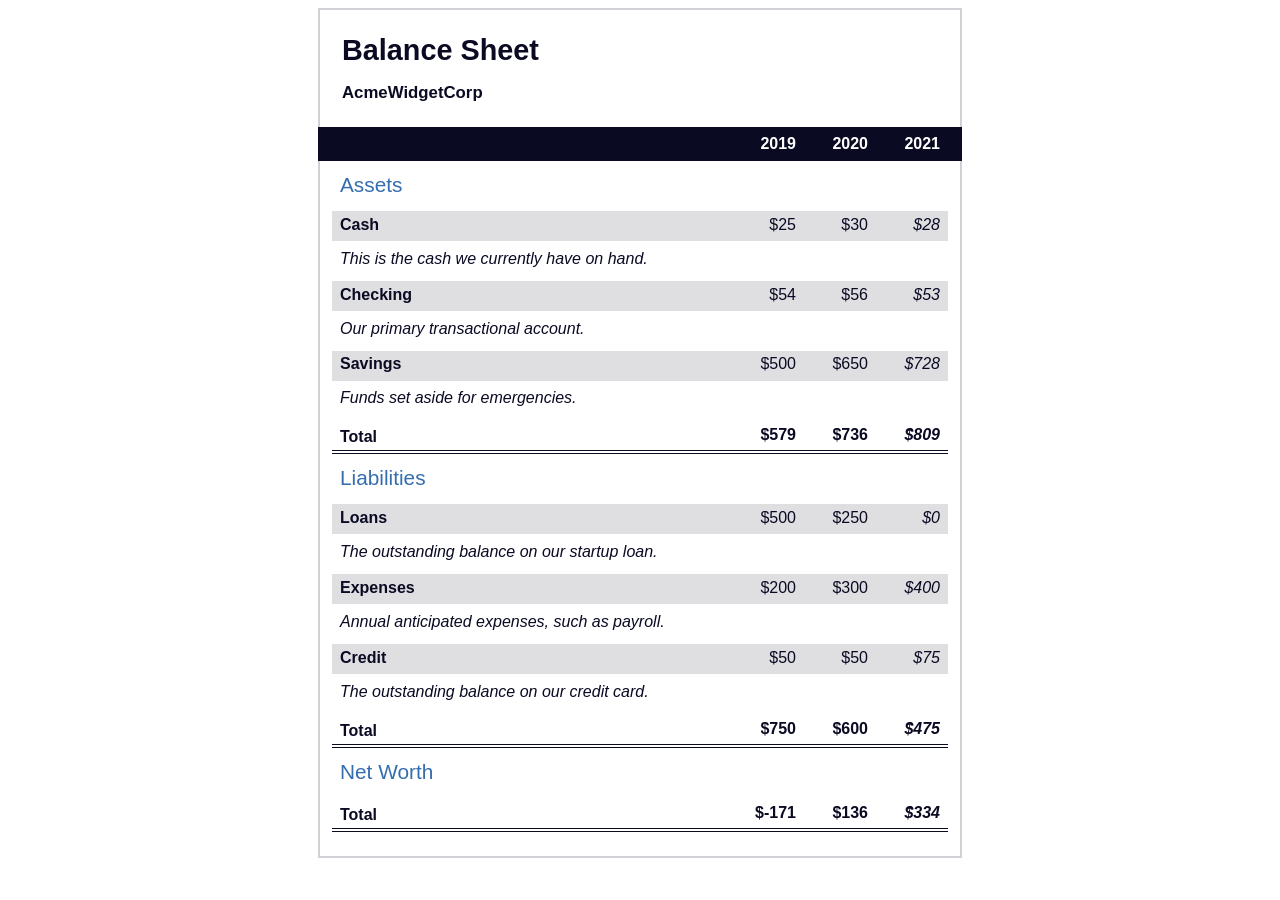
<file: 11.balance-sheet/index.html>
<!DOCTYPE html>
<html lang="en">
  <head>
    <meta charset="UTF-8">
    <meta name="viewport" content="width=device-width, initial-scale=1.0">
    <title>Balance Sheet</title>
    <link rel="stylesheet" href="./styles.css">
  </head>
  <body>
    <main>
      <section>
        <h1>
          <span class="flex">
            <span>AcmeWidgetCorp</span>
            <span>Balance Sheet</span>
          </span>
        </h1>
        <div id="years" aria-hidden="true">
          <span class="year">2019</span>
          <span class="year">2020</span>
          <span class="year">2021</span>
        </div>
        <div class="table-wrap">
          <table>
            <caption>Assets</caption>
            <thead>
              <tr>
                <td></td>
                <th><span class="sr-only year">2019</span></th>
                <th><span class="sr-only year">2020</span></th>
                <th class="current"><span class="sr-only year">2021</span></th>
              </tr>
            </thead>
            <tbody>
              <tr class="data">
                <th>Cash <span class="description">This is the cash we currently have on hand.</span></th>
                <td>$25</td>
                <td>$30</td>
                <td class="current">$28</td>
              </tr>
              <tr class="data">
                <th>Checking <span class="description">Our primary transactional account.</span></th>
                <td>$54</td>
                <td>$56</td>
                <td class="current">$53</td>
              </tr>
              <tr class="data">
                <th>Savings <span class="description">Funds set aside for emergencies.</span></th>
                <td>$500</td>
                <td>$650</td>
                <td class="current">$728</td>
              </tr>
              <tr class="total">
                <th>Total <span class="sr-only">Assets</span></th>
                <td>$579</td>
                <td>$736</td>
                <td class="current">$809</td>
              </tr>
            </tbody>
          </table>
          <table>
            <caption>Liabilities</caption>
            <thead>
              <tr>
              <td></td>
              <th><span class="sr-only">2019</span></th>
              <th><span class="sr-only">2020</span></th>
              <th><span class="sr-only">2021</span></th>
              </tr>
            </thead>
            <tbody>
              <tr class="data">
                <th>Loans <span class="description">The outstanding balance on our startup loan.</span></th>
                <td>$500</td>
                <td>$250</td>
                <td class="current">$0</td>
              </tr>
              <tr class="data">
                <th>Expenses <span class="description">Annual anticipated expenses, such as payroll.</span></th>
                <td>$200</td>
                <td>$300</td>
                <td class="current">$400</td>
              </tr>
              <tr class="data">
                <th>Credit <span class="description">The outstanding balance on our credit card.</span></th>
                <td>$50</td>
                <td>$50</td>
                <td class="current">$75</td>
              </tr>
              <tr class="total">
                <th>Total <span class="sr-only">Liabilities</span></th>
                <td>$750</td>
                <td>$600</td>
                <td class="current">$475</td>
              </tr>
            </tbody>
          </table>
          <table>
            <caption>Net Worth</caption>
            <thead>
              <tr>
              <td></td>
              <th><span class="sr-only">2019</span></th>
              <th><span class="sr-only">2020</span></th>
              <th><span class="sr-only">2021</span></th>
              </tr>
            </thead>
            <tbody>
              <tr class="total">
                <th>Total <span class="sr-only">Net Worth</span></th>
                <td>$-171</td>
                <td>$136</td>
                <td class="current">$334</td>
              </tr>
            </tbody>
          </table>
        </div>
      </section>
    </main>
  </body>
</html>
</file>
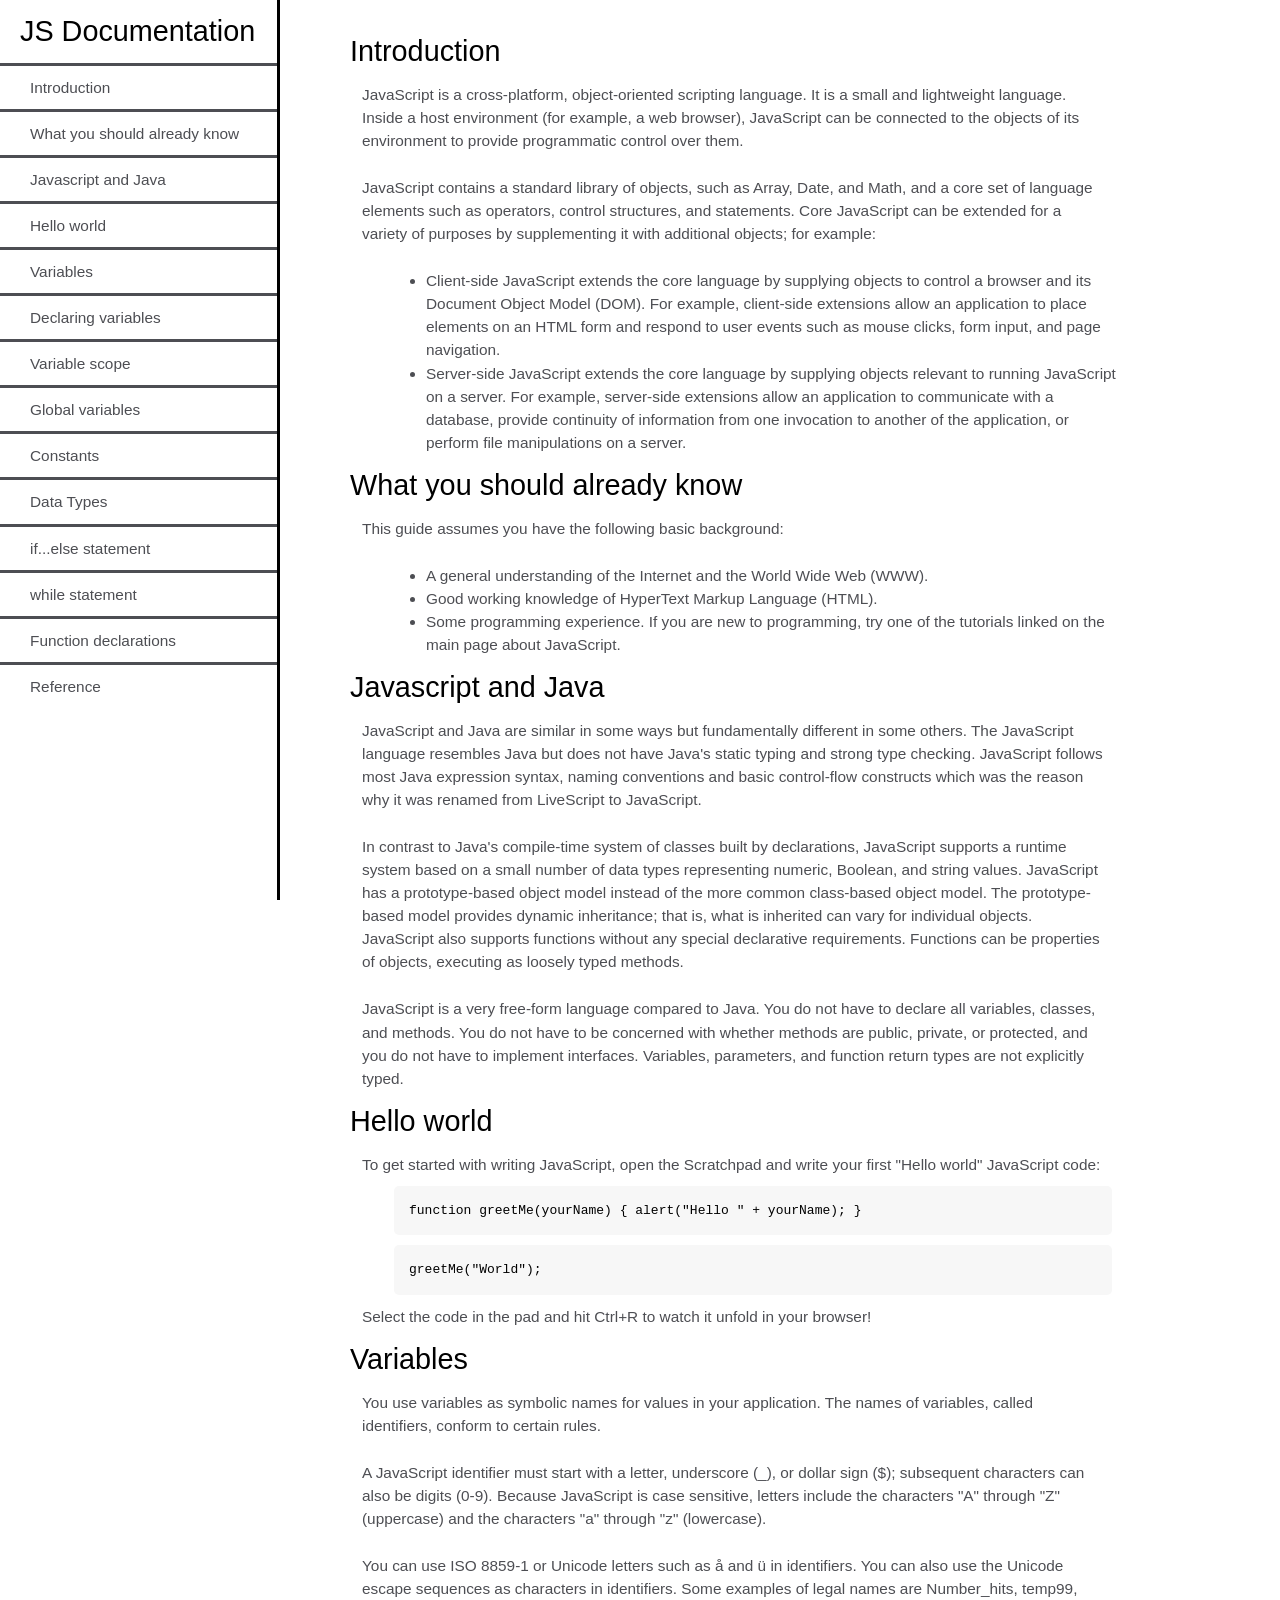
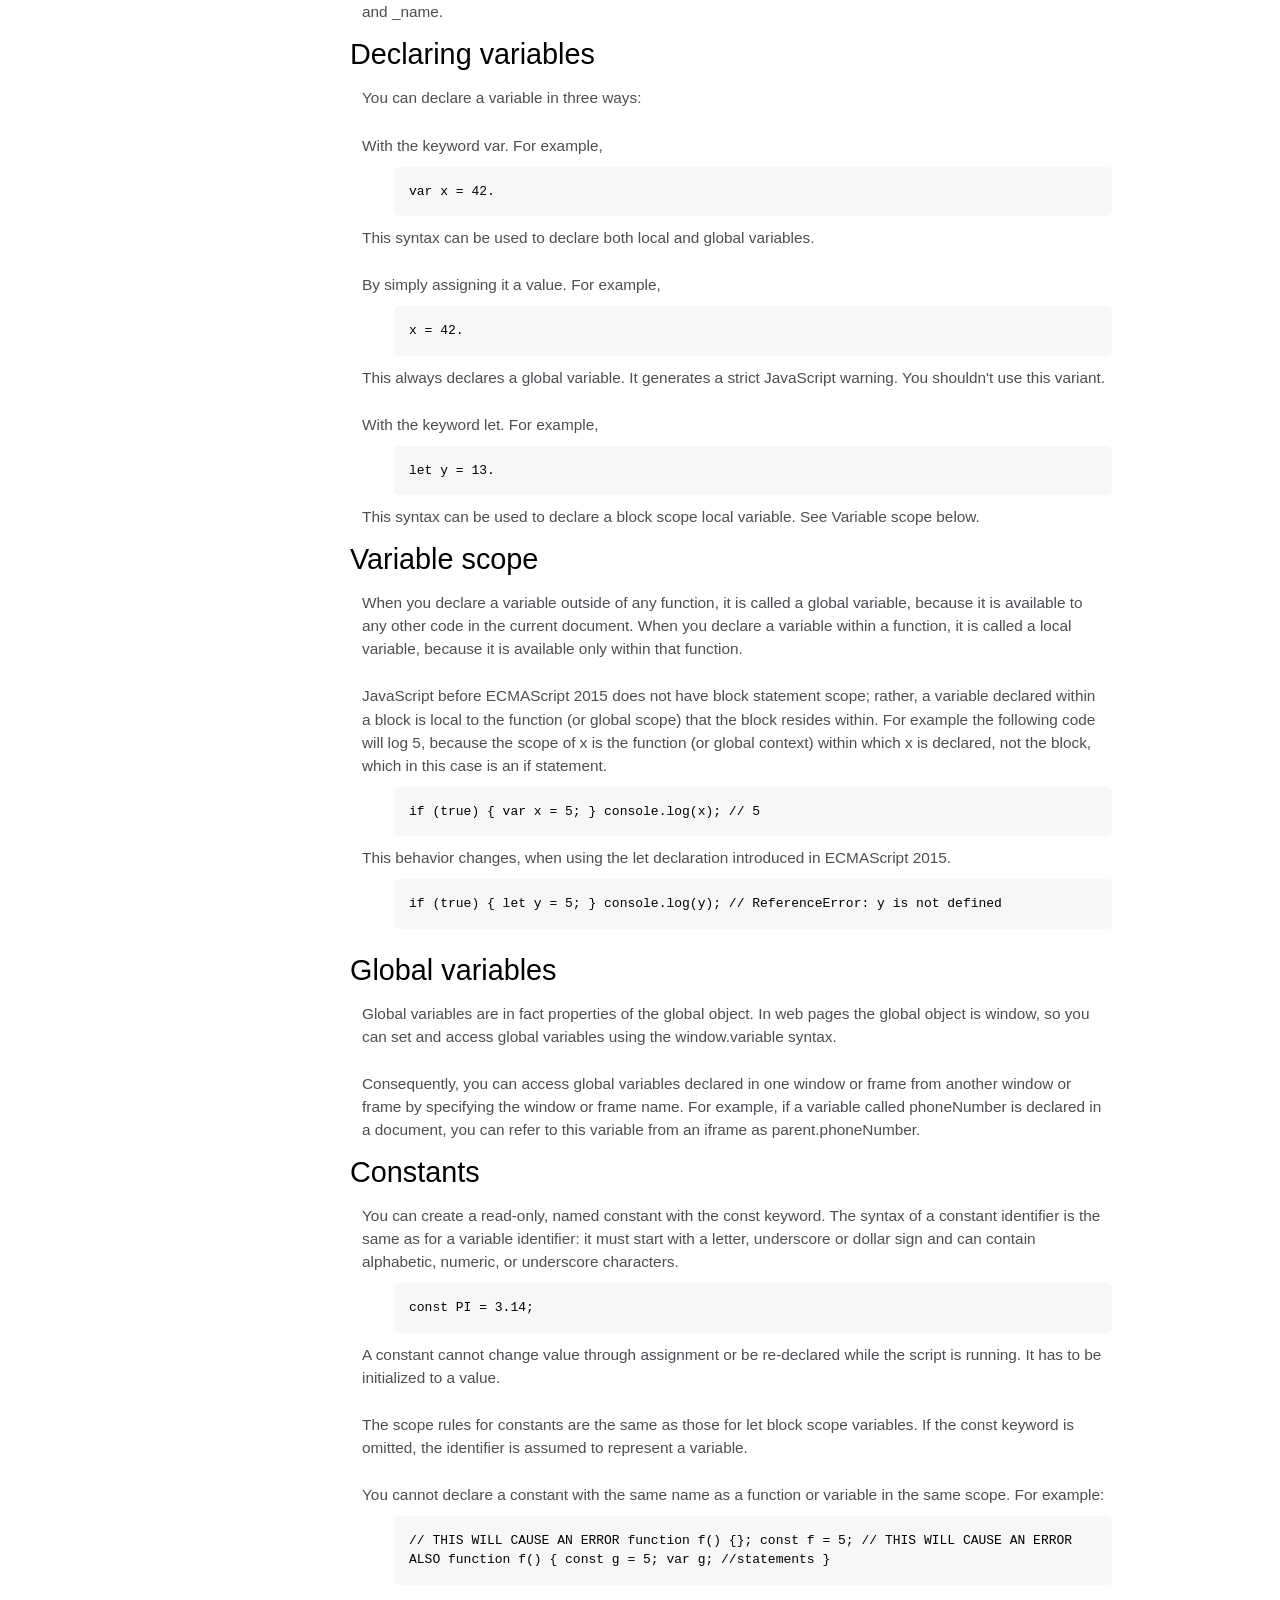
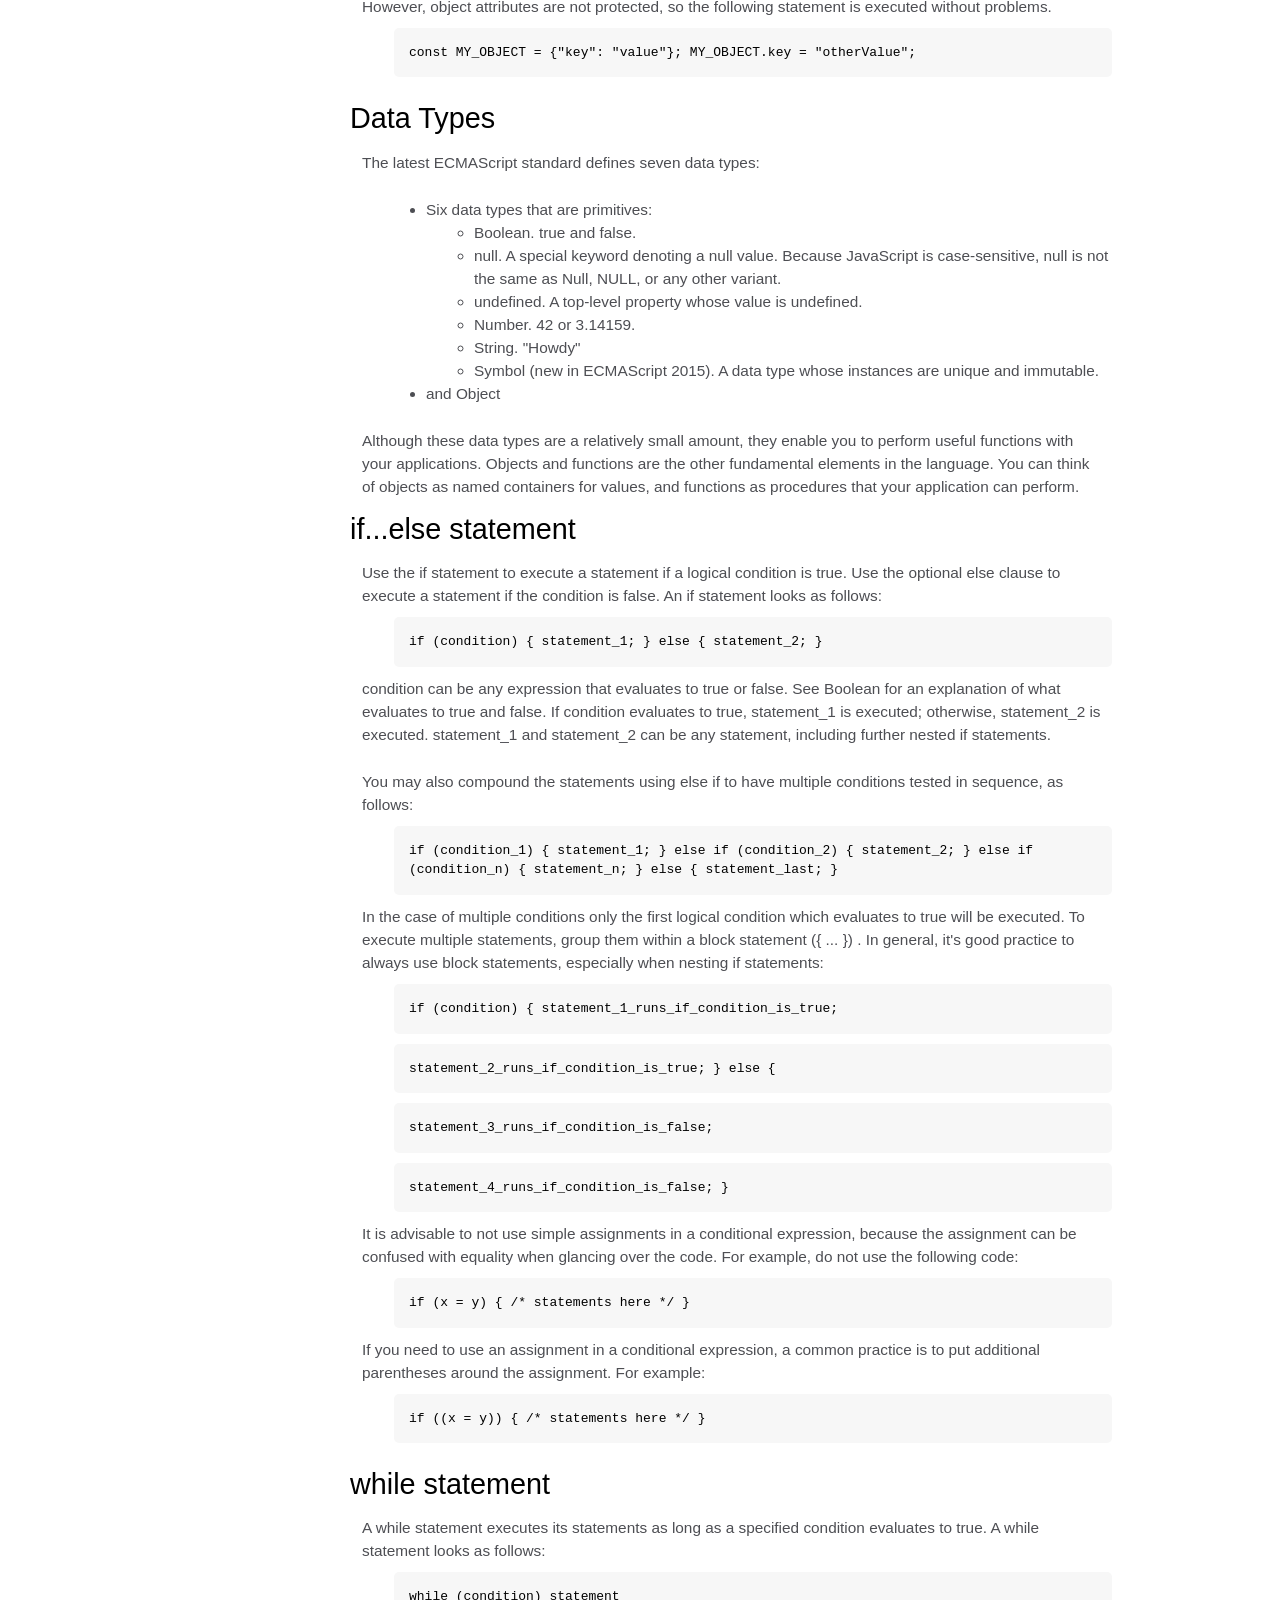
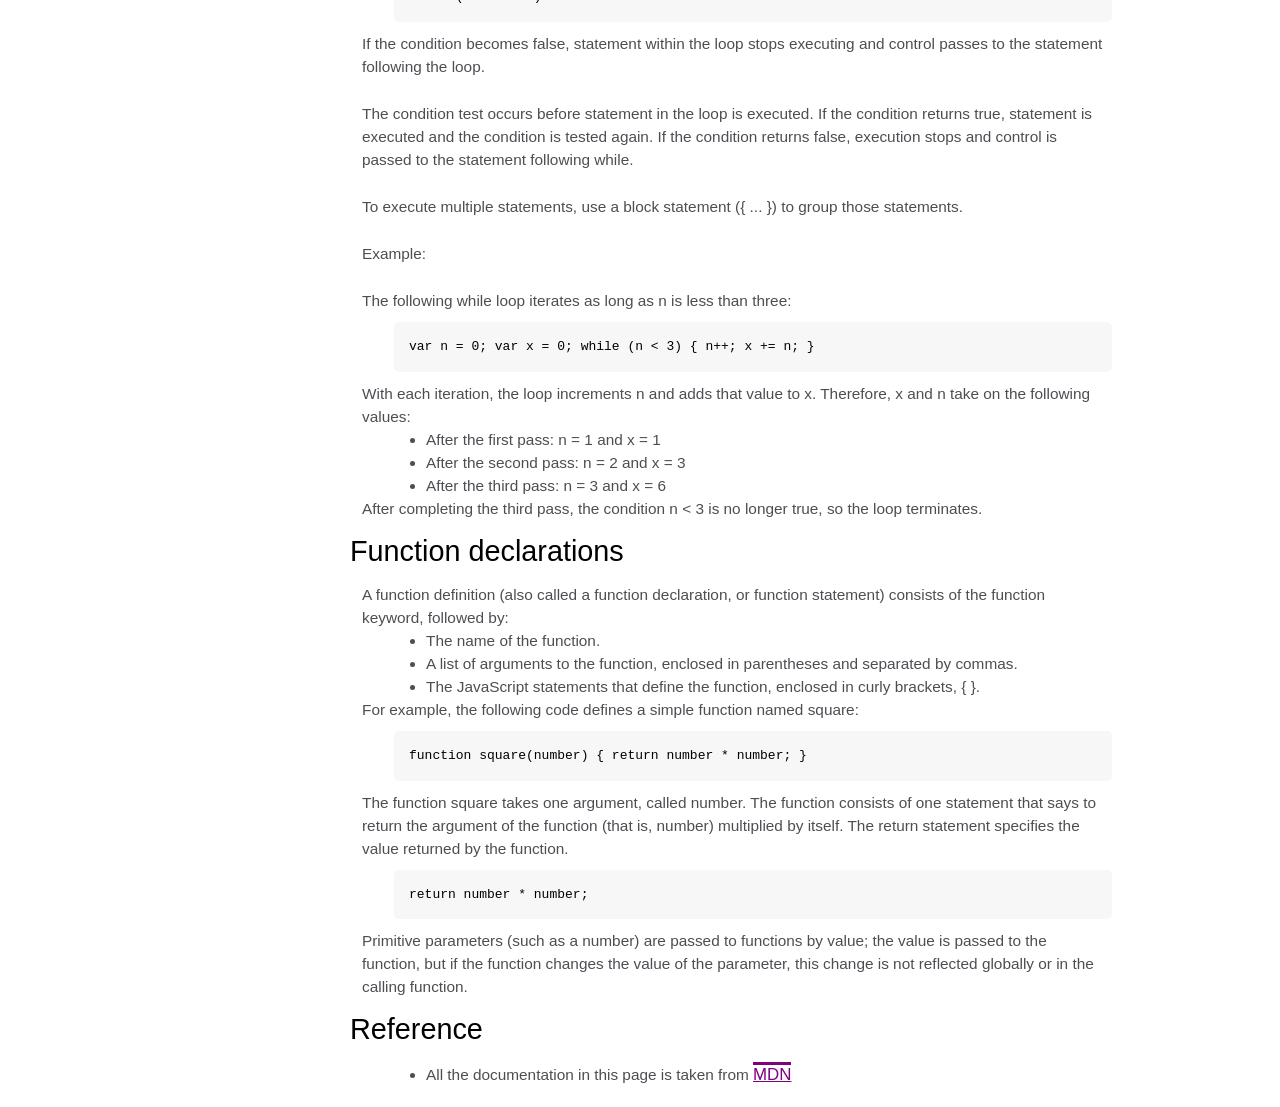
<file: 13.technical-documentation-page/index.html>
<!DOCTYPE html>
<html lang="en">
<head>
    <meta charset="UTF-8">
    <meta http-equiv="X-UA-Compatible" content="IE=edge">
    <meta name="viewport" content="width=device-width, initial-scale=1.0">
    <title>Technical Documentation page</title>
    <link rel="stylesheet" href="styles.css">
</head>
<body>
    <nav id="navbar">
        <header> JS Documentation </header>
            <a href="#Introduction" class="nav-link">Introduction</a>
            <a href="#What_you_should_already_know" class="nav-link">What you should already know</a>
            <a href="#Javascript_and_Java" class="nav-link">Javascript and Java</a>
            <a href="#Hello_world" class="nav-link">Hello world</a>
            <a href="#Variables" class="nav-link">Variables</a>
            <a href="#Declaring_variables" class="nav-link">Declaring variables</a>
            <a href="#Variable_scope" class="nav-link">Variable scope</a>
            <a href="#Global_variables" class="nav-link">Global variables</a>
            <a href="#Constants" class="nav-link">Constants</a>
            <a href="#Data_Types" class="nav-link">Data Types</a>
            <a href="#if...else_statement" class="nav-link">if...else statement</a>
            <a href="#while_statement" class="nav-link">while statement</a>
            <a href="#Function_declarations" class="nav-link">Function declarations</a>
            <a href="#Reference" class="nav-link">Reference</a>
       
    </nav>
    <main id="main-doc">
        <section class="main-section" id="Introduction">
            <header>Introduction</header>
            <p>JavaScript is a cross-platform, object-oriented scripting language. It is a small and lightweight language. Inside a host environment (for example, a web browser), JavaScript can be connected to the objects of its environment to provide programmatic control over them.</p>
            <br>
            <p>JavaScript contains a standard library of objects, such as Array, Date, and Math, and a core set of language elements such as operators, control structures, and statements. Core JavaScript can be extended for a variety of purposes by supplementing it with additional objects; for example:</p>
            <br>
            <ul>
                <li>Client-side JavaScript extends the core language by supplying objects to control a browser and its Document Object Model (DOM). For example, client-side extensions allow an application to place elements on an HTML form and respond to user events such as mouse clicks, form input, and page navigation.
                </li>
                <li>Server-side JavaScript extends the core language by supplying objects relevant to running JavaScript on a server. For example, server-side extensions allow an application to communicate with a database, provide continuity of information from one invocation to another of the application, or perform file manipulations on a server.</li>
            </ul>
        </section>
        <section class="main-section" id="What_you_should_already_know">
            <header>What you should already know</header>
            <p>This guide assumes you have the following basic background:</p>
            <br>
            <ul>
                <li>A general understanding of the Internet and the World Wide Web (WWW).</li>
                <li>Good working knowledge of HyperText Markup Language (HTML).</li>
                <li>Some programming experience. If you are new to programming, try one of the tutorials linked on the main page about JavaScript.</li>
            </ul>
        </section>
        <section class="main-section" id="Javascript_and_Java">
            <header>Javascript and Java</header>
            <p>JavaScript and Java are similar in some ways but fundamentally different in some others. The JavaScript language resembles Java but does not have Java's static typing and strong type checking. JavaScript follows most Java expression syntax, naming conventions and basic control-flow constructs which was the reason why it was renamed from LiveScript to JavaScript.</p>
            <br>
            <p>In contrast to Java's compile-time system of classes built by declarations, JavaScript supports a runtime system based on a small number of data types representing numeric, Boolean, and string values. JavaScript has a prototype-based object model instead of the more common class-based object model. The prototype-based model provides dynamic inheritance; that is, what is inherited can vary for individual objects. JavaScript also supports functions without any special declarative requirements. Functions can be properties of objects, executing as loosely typed methods.</p>
            <br>
            <p>JavaScript is a very free-form language compared to Java. You do not have to declare all variables, classes, and methods. You do not have to be concerned with whether methods are public, private, or protected, and you do not have to implement interfaces. Variables, parameters, and function return types are not explicitly typed.</p>
        </section>
        <section class="main-section" id="Hello_world">
            <header>Hello world</header>
            <p>To get started with writing JavaScript, open the Scratchpad and write your first "Hello world" JavaScript code:</p>
            <code>function greetMe(yourName) { alert("Hello " + yourName); }</code>
            <code>greetMe("World");</code>
            <p>Select the code in the pad and hit Ctrl+R to watch it unfold in your browser!</p>
        </section>
        <section class="main-section" id="Variables">
            <header>Variables</header>
            <p>You use variables as symbolic names for values in your application. The names of variables, called identifiers, conform to certain rules.</p>
            <br>
            <p>A JavaScript identifier must start with a letter, underscore (_), or dollar sign ($); subsequent characters can also be digits (0-9). Because JavaScript is case sensitive, letters include the characters "A" through "Z" (uppercase) and the characters "a" through "z" (lowercase).</p>
            <br>
            <p>You can use ISO 8859-1 or Unicode letters such as å and ü in identifiers. You can also use the Unicode escape sequences as characters in identifiers. Some examples of legal names are Number_hits, temp99, and _name.</p>
        </section>
        <section class="main-section" id="Declaring_variables">
            <header>Declaring variables</header>
            <p>You can declare a variable in three ways:</p>
            <br>
            <p>With the keyword var. For example,</p>
            <code>var x = 42.</code>
            <p>This syntax can be used to declare both local and global variables.</p>
            <br>
            <p>By simply assigning it a value. For example,</p>
            <code>x = 42.</code>
            <p>This always declares a global variable. It generates a strict JavaScript warning. You shouldn't use this variant.</p>
            <br>
            <p>With the keyword let. For example,</p>
            <code>let y = 13.</code>
            <p>This syntax can be used to declare a block scope local variable. See Variable scope below.</p>
        </section>
        <section class="main-section" id="Variable_scope">
            <header>Variable scope</header>
            <p>When you declare a variable outside of any function, it is called a global variable, because it is available to any other code in the current document. When you declare a variable within a function, it is called a local variable, because it is available only within that function.</p>
            <br>
            <p>JavaScript before ECMAScript 2015 does not have block statement scope; rather, a variable declared within a block is local to the function (or global scope) that the block resides within. For example the following code will log 5, because the scope of x is the function (or global context) within which x is declared, not the block, which in this case is an if statement.</p>
            <code>if (true) { var x = 5; } console.log(x); // 5
            </code>
            <p>This behavior changes, when using the let declaration introduced in ECMAScript 2015.</p>
            <code>if (true) { let y = 5; } console.log(y); // ReferenceError: y is
                not defined
                </code>
        </section>
        <section class="main-section" id="Global_variables">
            <header>Global variables</header>
            <p>Global variables are in fact properties of the global object. In web pages the global object is window, so you can set and access global variables using the window.variable syntax.</p>
            <br>
            <p>Consequently, you can access global variables declared in one window or frame from another window or frame by specifying the window or frame name. For example, if a variable called phoneNumber is declared in a document, you can refer to this variable from an iframe as parent.phoneNumber.</p>
        </section>
        <section class="main-section" id="Constants">
            <header>Constants</header>
            <p>You can create a read-only, named constant with the const keyword. The syntax of a constant identifier is the same as for a variable identifier: it must start with a letter, underscore or dollar sign and can contain alphabetic, numeric, or underscore characters.</p>
            <code>const PI = 3.14;
            </code>
            <p>A constant cannot change value through assignment or be re-declared while the script is running. It has to be initialized to a value.</p>
            <br>
            <p>The scope rules for constants are the same as those for let block scope variables. If the const keyword is omitted, the identifier is assumed to represent a variable.</p>
            <br>
            <p>You cannot declare a constant with the same name as a function or variable in the same scope. For example:</p>
            <code>// THIS WILL CAUSE AN ERROR function f() {}; const f = 5; // THIS
                WILL CAUSE AN ERROR ALSO function f() { const g = 5; var g;
                //statements }
                </code>
            <p>However, object attributes are not protected, so the following statement is executed without problems.</p>
            <code>const MY_OBJECT = {"key": "value"}; MY_OBJECT.key =
                "otherValue";</code>
        </section>
        <section class="main-section" id="Data_Types">
            <header>Data Types</header>
            <p>The latest ECMAScript standard defines seven data types:</p>
            <br>
            <ul>
                <li>Six data types that are primitives:</li>
                    <ul class="inside-list">
                        <li>Boolean. true and false.</li>
                        <li>null. A special keyword denoting a null value. Because JavaScript is case-sensitive, null is not the same as Null, NULL, or any other variant.</li>
                        <li>undefined. A top-level property whose value is undefined.</li>
                        <li>Number. 42 or 3.14159.
                        </li>
                        <li>String. "Howdy"
                        </li>
                        <li>Symbol (new in ECMAScript 2015). A data type whose instances are unique and immutable.
                        </li>
                    </ul>
                    <li>and Object</li>
                    <br>
            <p>Although these data types are a relatively small amount, they enable you to perform useful functions with your applications. Objects and functions are the other fundamental elements in the language. You can think of objects as named containers for values, and functions as procedures that your application can perform.</p>
                
            </ul>

        </section>
        <section class="main-section" id="if...else_statement">
            <header>if...else statement</header>
            <p>Use the if statement to execute a statement if a logical condition is true. Use the optional else clause to execute a statement if the condition is false. An if statement looks as follows:</p>
            <code>if (condition) { statement_1; } else { statement_2; }</code>
            <p>condition can be any expression that evaluates to true or false. See Boolean for an explanation of what evaluates to true and false. If condition evaluates to true, statement_1 is executed; otherwise, statement_2 is executed. statement_1 and statement_2 can be any statement, including further nested if statements.
            </p>
            <br>
            <p>You may also compound the statements using else if to have multiple conditions tested in sequence, as follows:</p>
            <code>if (condition_1) { statement_1; } else if (condition_2) {
                statement_2; } else if (condition_n) { statement_n; } else {
                statement_last; }</code>
            <p>In the case of multiple conditions only the first logical condition which evaluates to true will be executed. To execute multiple statements, group them within a block statement ({ ... }) . In general, it's good practice to always use block statements, especially when nesting if statements:</p>
            <code>if (condition) { statement_1_runs_if_condition_is_true;</code>
            <code>statement_2_runs_if_condition_is_true; } else {</code>
            <code>statement_3_runs_if_condition_is_false;</code>
            <code> statement_4_runs_if_condition_is_false; }</code>
            <p>It is advisable to not use simple assignments in a conditional expression, because the assignment can be confused with equality when glancing over the code. For example, do not use the following code:</p>
            <code>if (x = y) { /* statements here */ }
            </code>
            <p>If you need to use an assignment in a conditional expression, a common practice is to put additional parentheses around the assignment. For example:</p>
            <code>if ((x = y)) { /* statements here */ }</code>
        </section>
        <section class="main-section" id="while_statement">
            <header>while statement</header>
            <p>A while statement executes its statements as long as a specified condition evaluates to true. A while statement looks as follows:</p>
            <code>while (condition) statement
            </code>
            <p>If the condition becomes false, statement within the loop stops executing and control passes to the statement following the loop.</p>
            <br>
            <p>The condition test occurs before statement in the loop is executed. If the condition returns true, statement is executed and the condition is tested again. If the condition returns false, execution stops and control is passed to the statement following while.</p>
            <br>
            <p>To execute multiple statements, use a block statement ({ ... }) to group those statements.</p>
            <br>
            <p>Example:</p>
            <br>
            <p>The following while loop iterates as long as n is less than three:</p>
            <code>var n = 0; var x = 0; while (n < 3) { n++; x += n; }
            </code>
            <p>With each iteration, the loop increments n and adds that value to x. Therefore, x and n take on the following values:</p>
            <ul>
                <li>After the first pass: n = 1 and x = 1
                </li>
                <li>After the second pass: n = 2 and x = 3</li>
                <li>After the third pass: n = 3 and x = 6</li>
            </ul>
            <p>After completing the third pass, the condition n < 3 is no longer true, so the loop terminates.</p>
        </section>
        <section class="main-section" id="Function_declarations">
            <header>Function declarations</header>
            <p>A function definition (also called a function declaration, or function statement) consists of the function keyword, followed by:</p>
            <ul>
                <li>The name of the function.</li>
                <li>A list of arguments to the function, enclosed in parentheses and separated by commas.
                </li>
                <li>The JavaScript statements that define the function, enclosed in curly brackets, { }.</li>
            </ul>
            <p>For example, the following code defines a simple function named square:</p>
            <code>function square(number) { return number * number; }</code>
            <p>The function square takes one argument, called number. The function consists of one statement that says to return the argument of the function (that is, number) multiplied by itself. The return statement specifies the value returned by the function.</p>
            <code>return number * number;</code>
            <p>Primitive parameters (such as a number) are passed to functions by value; the value is passed to the function, but if the function changes the value of the parameter, this change is not reflected globally or in the calling function.</p>
        </section>
        <section class="main-section" id="Reference">
            <header>Reference</header>
            <ul>
                <li>All the documentation in this page is taken from <a href="https://developer.mozilla.org/en-US/docs/Web/JavaScript/Guide" target="_blank" class="documentation-link">MDN</a></li>
            </ul>
        </section>
    </main>
</body>
</html>
</file>
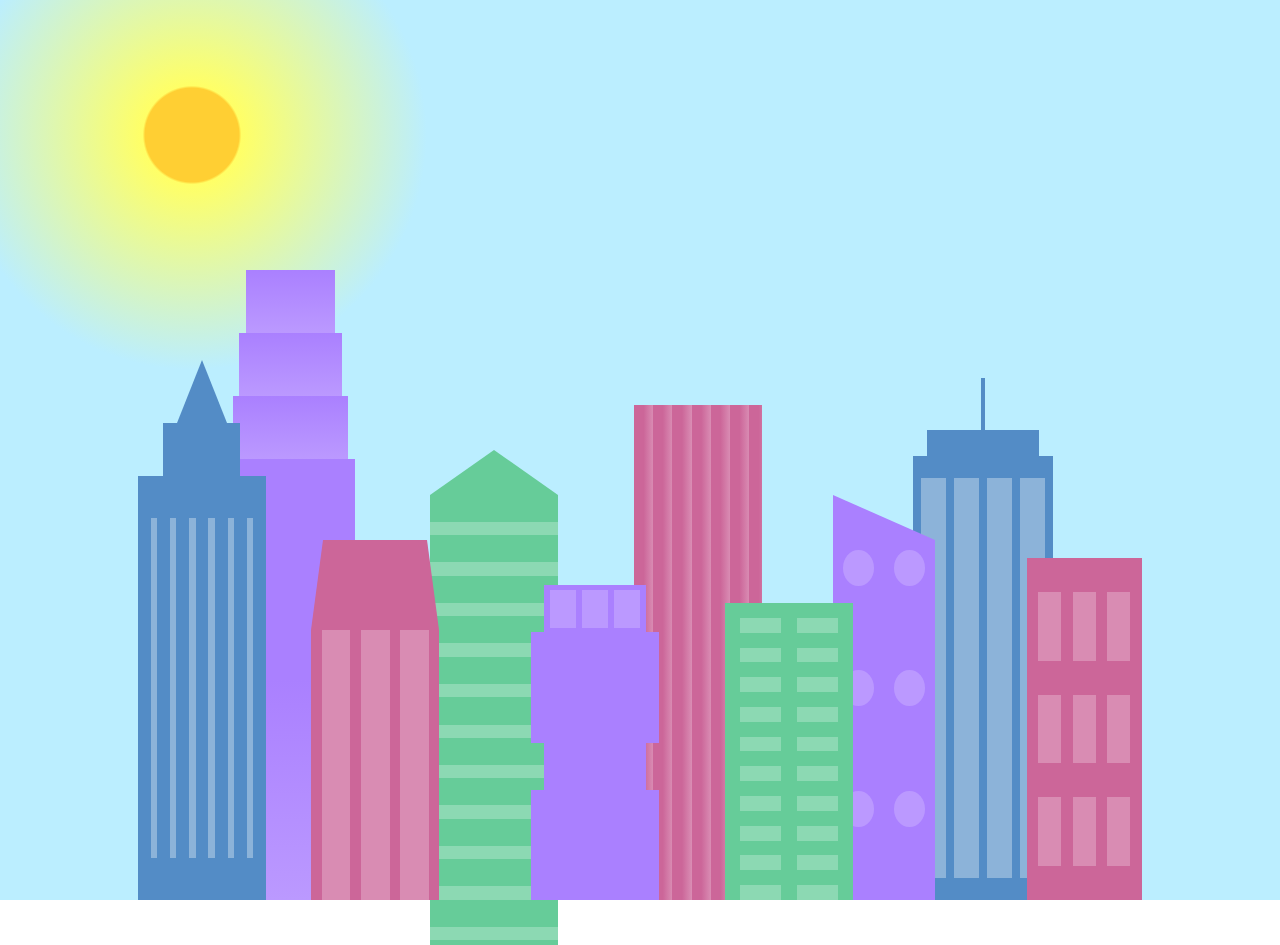
<file: 14.CSS-Variables-by-Building-a-City-Skyline/index.html>
<!DOCTYPE html>
<html lang="en">    
  <head>
    <meta charset="UTF-8">
    <title>City Skyline</title>
    <link href="styles.css" rel="stylesheet" />   
  </head>

  <body>
    <div class="background-buildings sky">
      <div></div>
      <div></div>
      <div class="bb1 building-wrap">
        <div class="bb1a bb1-window"></div>
        <div class="bb1b bb1-window"></div>
        <div class="bb1c bb1-window"></div>
        <div class="bb1d"></div>
      </div>
      <div class="bb2">
        <div class="bb2a"></div>
        <div class="bb2b"></div>
      </div>
      <div class="bb3"></div>
      <div></div>
      <div class="bb4 building-wrap">
        <div class="bb4a"></div>
        <div class="bb4b"></div>
        <div class="bb4c window-wrap">
          <div class="bb4-window"></div>
          <div class="bb4-window"></div>
          <div class="bb4-window"></div>
          <div class="bb4-window"></div>
        </div>
      </div>
      <div></div>
      <div></div>
    </div>

    <div class="foreground-buildings">
      <div></div>
      <div></div>
      <div class="fb1 building-wrap">
        <div class="fb1a"></div>
        <div class="fb1b"></div>
        <div class="fb1c"></div>
      </div>
      <div class="fb2">
        <div class="fb2a"></div>
        <div class="fb2b window-wrap">
          <div class="fb2-window"></div>
          <div class="fb2-window"></div>
          <div class="fb2-window"></div>
        </div>
      </div>
      <div></div>
      <div class="fb3 building-wrap">
        <div class="fb3a window-wrap">
          <div class="fb3-window"></div>
          <div class="fb3-window"></div>
          <div class="fb3-window"></div>
        </div>
        <div class="fb3b"></div>
        <div class="fb3a"></div>
        <div class="fb3b"></div>
      </div>
      <div class="fb4">
        <div class="fb4a"></div>
        <div class="fb4b">
          <div class="fb4-window"></div>
          <div class="fb4-window"></div>
          <div class="fb4-window"></div>
          <div class="fb4-window"></div>
          <div class="fb4-window"></div>
          <div class="fb4-window"></div>
        </div>
      </div>
      <div class="fb5"></div>
      <div class="fb6"></div>
      <div></div>
      <div></div>
    </div>
  </body>
</html>
</file>
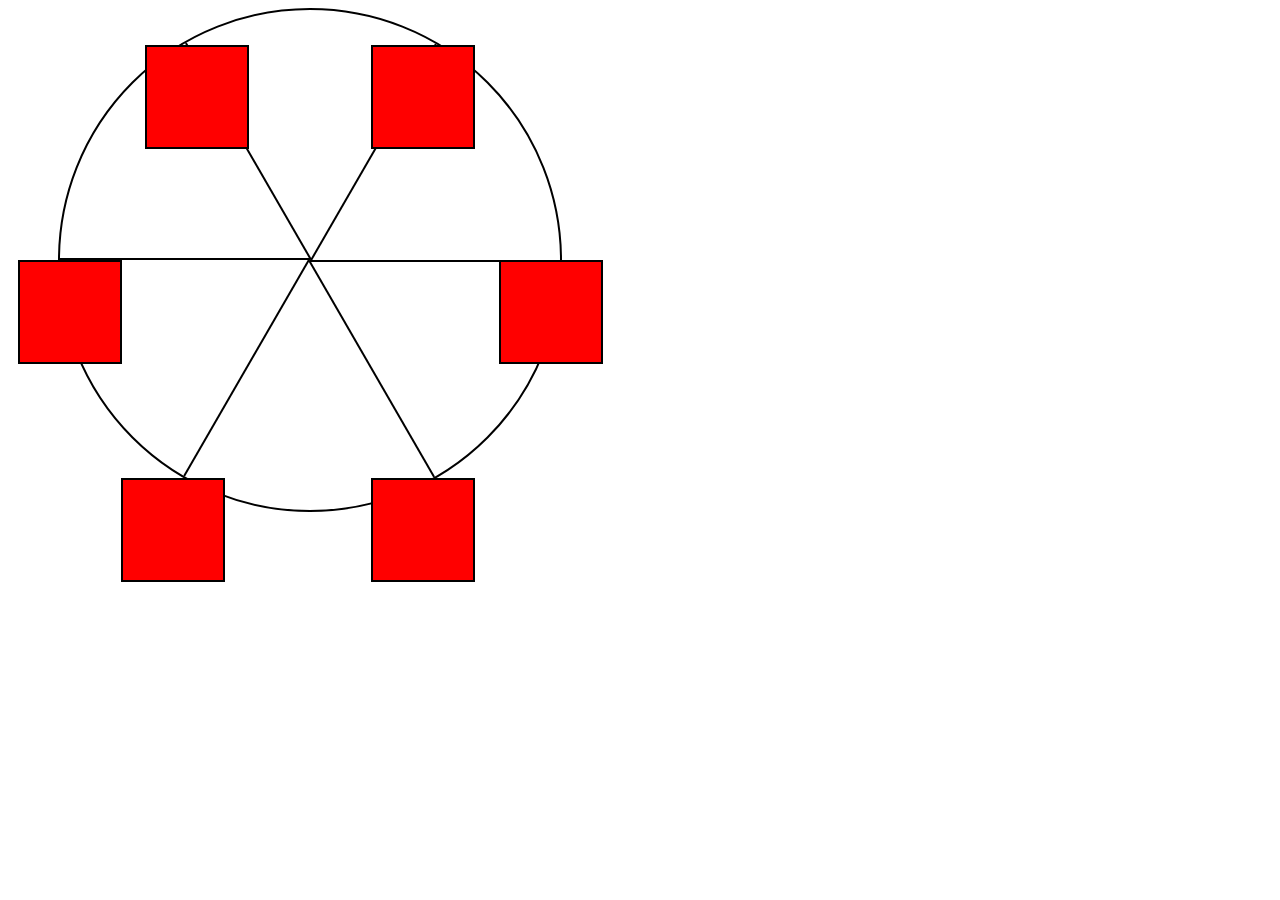
<file: 17.CSS-animation-by-building-a-Ferris-Wheel/index.html>
<!DOCTYPE html>
<html lang="en">
  <head>
    <meta charset="UTF-8">
    <title>Ferris Wheel</title>
    <link rel="stylesheet" href="./styles.css">
  </head>
  <body>
    <div class="wheel">
      <span class="line"></span>
      <span class="line"></span>
      <span class="line"></span>
      <span class="line"></span>
      <span class="line"></span>
      <span class="line"></span>

      <div class="cabin"></div>
      <div class="cabin"></div>
      <div class="cabin"></div>
      <div class="cabin"></div>
      <div class="cabin"></div>
      <div class="cabin"></div>
    </div>
  </body>
</html>
</file>
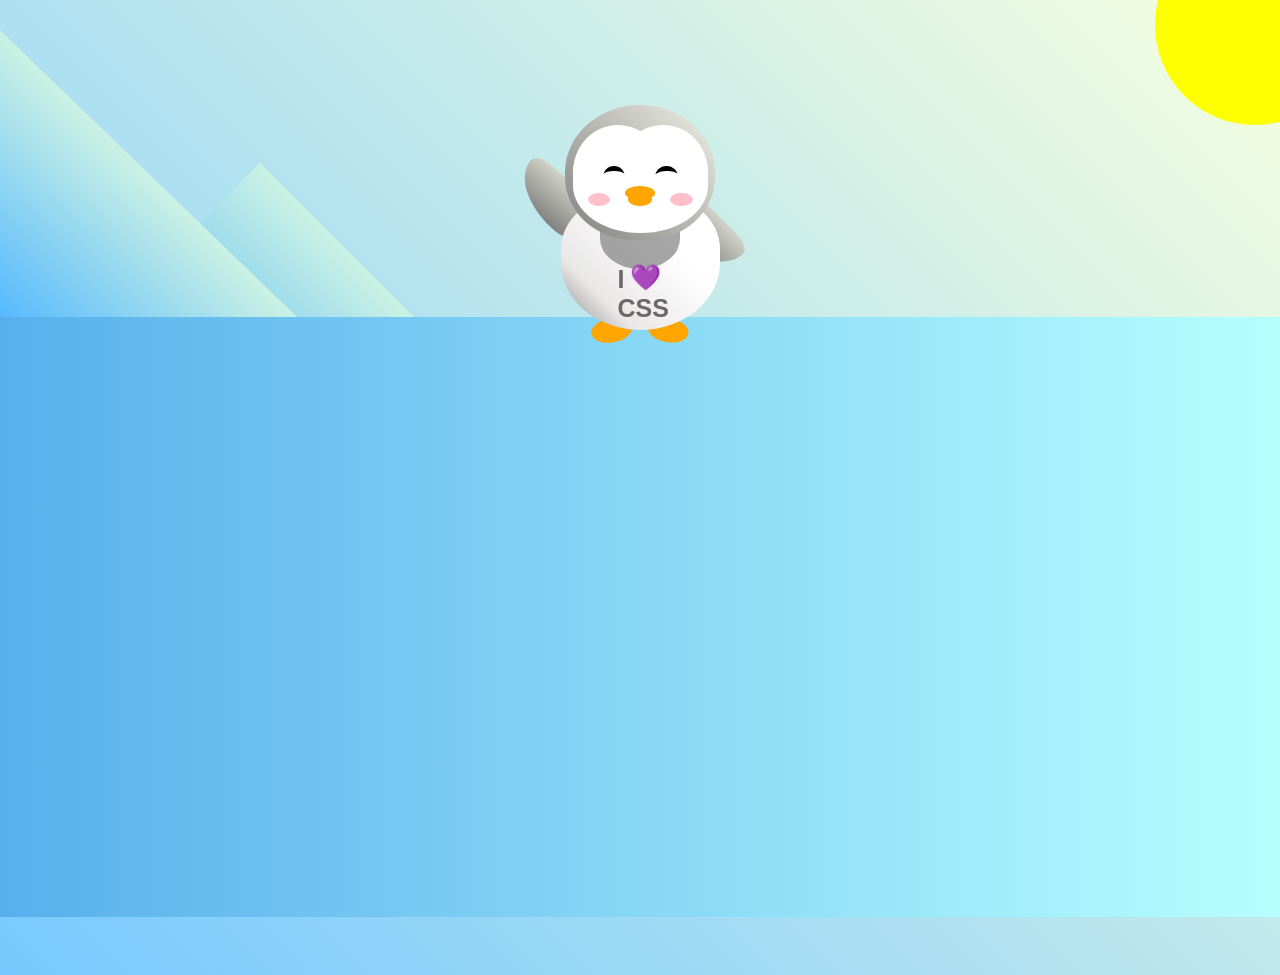
<file: 18.CSS-transforms-by-building-a-penguin/index.html>
<!DOCTYPE html>
<html lang="en">
  <head>
    <meta charset="UTF-8" />
    <link rel="stylesheet" href="./styles.css" />
    <title>Penguin</title>
    <meta name="viewport" content="width=device-width, initial-scale=1.0" />
  </head>

  <body>
    <div class="left-mountain"></div>
    <div class="back-mountain"></div>
    <div class="sun"></div>
    <div class="penguin">
      <div class="penguin-head">
        <div class="face left"></div>
        <div class="face right"></div>
        <div class="chin"></div>
        <div class="eye left">
          <div class="eye-lid"></div>
        </div>
        <div class="eye right">
          <div class="eye-lid"></div>
        </div>
        <div class="blush left"></div>
        <div class="blush right"></div>
        <div class="beak top"></div>
        <div class="beak bottom"></div>
      </div>
      <div class="shirt">
        <div>💜</div>
        <p>I CSS</p>
      </div> 
      <div class="penguin-body">
        <div class="arm left"></div>
        <div class="arm right"></div>
        <div class="foot left"></div>
        <div class="foot right"></div>
      </div>
    </div>

    <div class="ground"></div>
  </body>
</html>
</file>
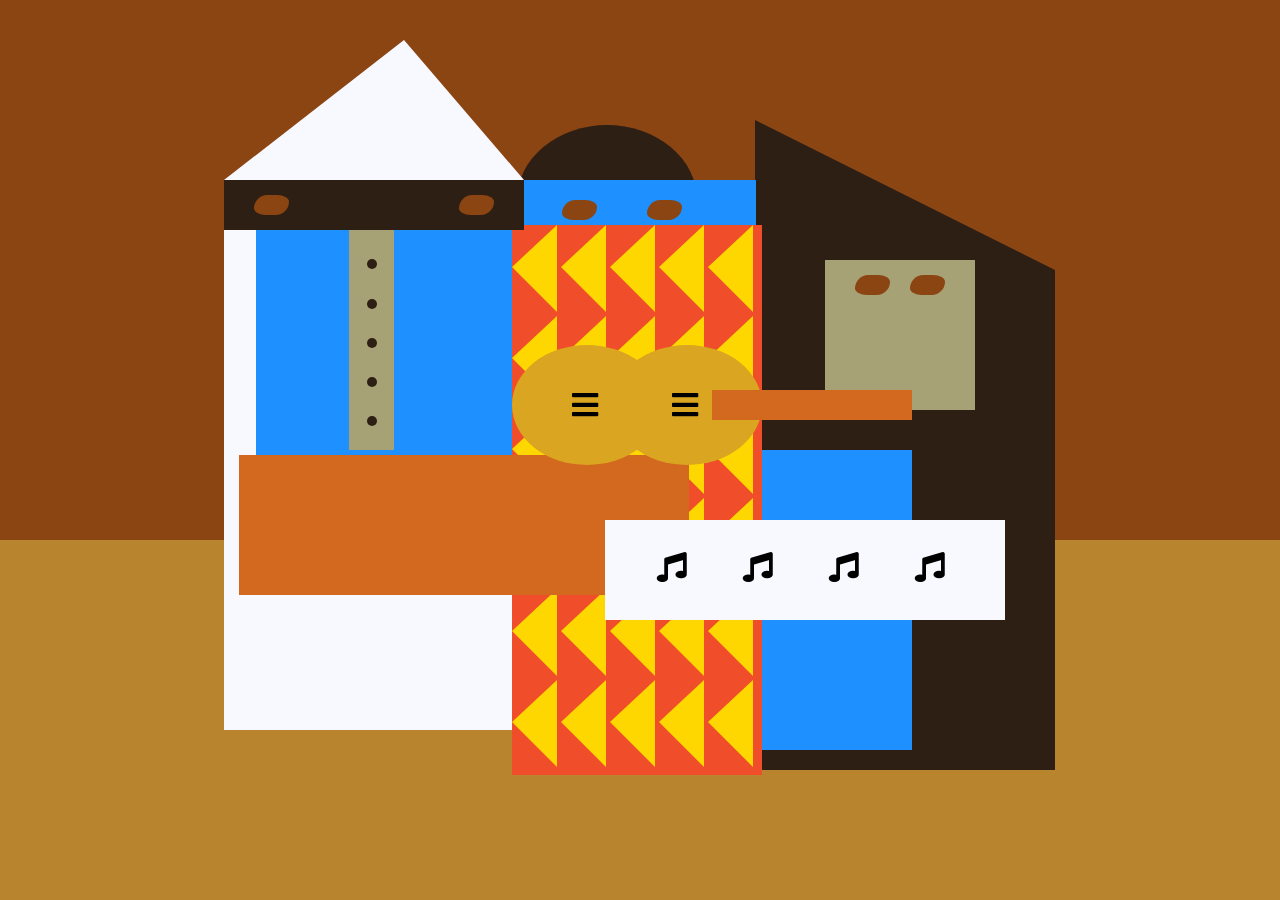
<file: 19.Learn-Intermediate-CSS-by-Building-a-Picasso-Painting/index.html>
<!DOCTYPE html>
<html lang="en">
  <head>
    <meta charset="utf-8">
    <title>Picasso Painting</title>
    <link rel="stylesheet" href="./styles.css" />
    <link rel="stylesheet" href="https://use.fontawesome.com/releases/v5.8.2/css/all.css">
  </head>
  <body>
    <div id="back-wall"></div>
    <div class="characters">
      <div id="offwhite-character">
        <div id="white-hat"></div>
        <div id="black-mask">
          <div class="eyes left"></div>
          <div class="eyes right"></div>
        </div>
        <div id="gray-instrument">
          <div class="black-dot"></div>
          <div class="black-dot"></div>
          <div class="black-dot"></div>
          <div class="black-dot"></div>
          <div class="black-dot"></div>
        </div>
        <div id="tan-table"></div>
      </div>
      <div id="black-character">
        <div id="black-hat"></div>
        <div id="gray-mask">
          <div class="eyes left"></div>
          <div class="eyes right"></div>
        </div>
        <div id="white-paper">
          <i class="fas fa-music"></i>
          <i class="fas fa-music"></i>
          <i class="fas fa-music"></i>
          <i class="fas fa-music"></i>
        </div>
      </div>
      <div class="blue" id="blue-left"></div>
      <div class="blue" id="blue-right"></div>
      <div id="orange-character">
        <div id="black-round-hat"></div>
        <div id="eyes-div">
          <div class="eyes left"></div>
          <div class="eyes right"></div>
        </div>
        <div id="triangles">
          <div class="triangle"></div>
          <div class="triangle"></div>
          <div class="triangle"></div>
          <div class="triangle"></div>
          <div class="triangle"></div>
          <div class="triangle"></div>
          <div class="triangle"></div>
          <div class="triangle"></div>
          <div class="triangle"></div>
          <div class="triangle"></div>
          <div class="triangle"></div>
          <div class="triangle"></div>
          <div class="triangle"></div>
          <div class="triangle"></div>
          <div class="triangle"></div>
          <div class="triangle"></div>
          <div class="triangle"></div>
          <div class="triangle"></div>
          <div class="triangle"></div>
          <div class="triangle"></div>
          <div class="triangle"></div>
          <div class="triangle"></div>
          <div class="triangle"></div>
          <div class="triangle"></div>
          <div class="triangle"></div>
          <div class="triangle"></div>
          <div class="triangle"></div>
          <div class="triangle"></div>
          <div class="triangle"></div>
          <div class="triangle"></div>
        </div>
        <div id="guitar">
          <div class="guitar" id="guitar-left">
            <i class="fas fa-bars"></i>
          </div>
          <div class="guitar" id="guitar-right">
            <i class="fas fa-bars"></i>
          </div>
          <div id="guitar-neck"></div>
        </div>
      </div>
    </div>
  </body>
</html>
</file>
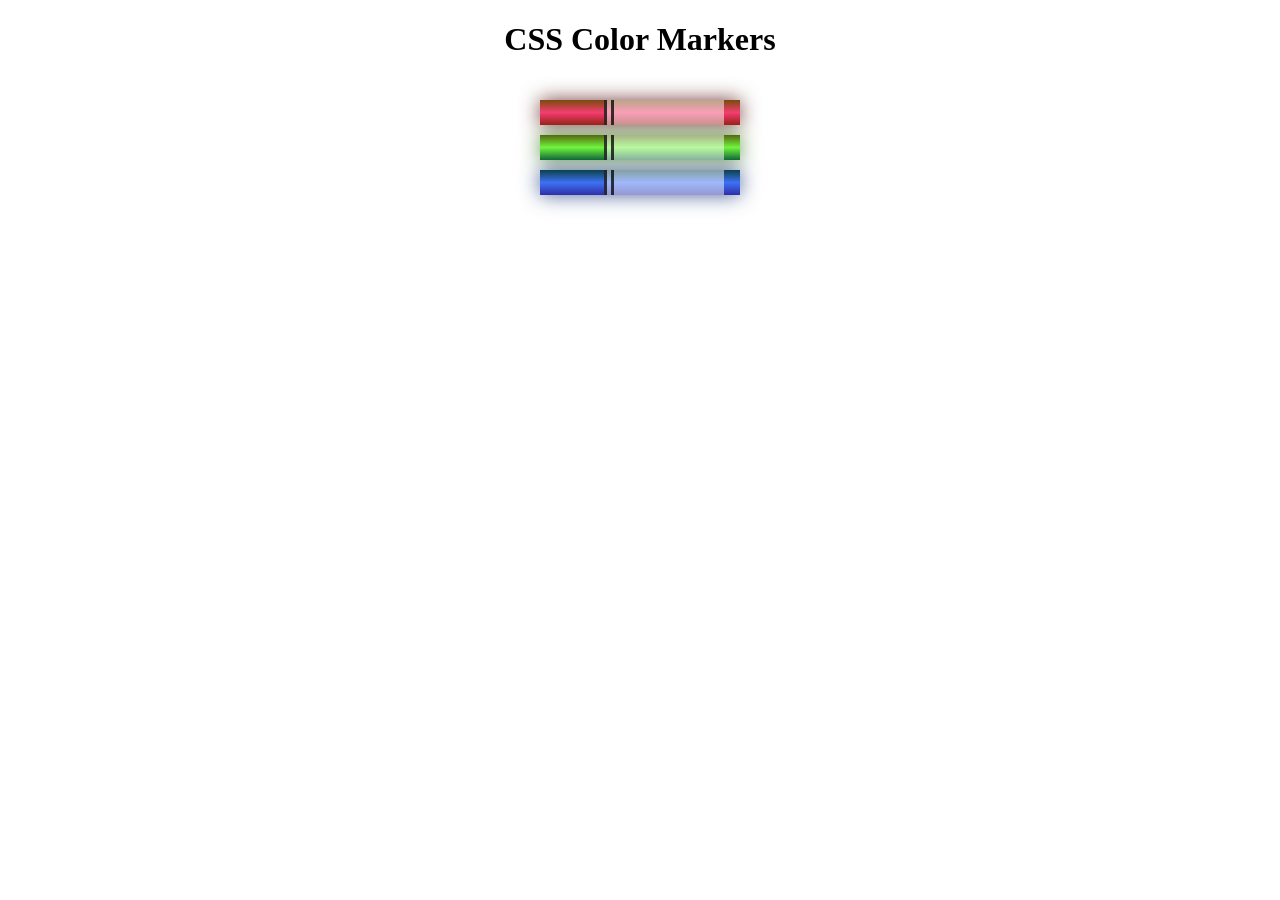
<file: 3.Learn-CSS-Colors-by-Building-a-Set-of-Colored-Markers/index.html>
<!DOCTYPE html>
<html lang="en">
  <head>
    <meta charset="utf-8">
    <meta name="viewport" content="width=device-width, initial-scale=1.0">
    <title>Colored Markers</title>
    <link rel="stylesheet" href="styles.css">
  </head>
  <body>
    <h1>CSS Color Markers</h1>
    <div class="container">
      <div class="marker red">
        <div class="cap"></div>
        <div class="sleeve"></div>
      </div>
      <div class="marker green">
        <div class="cap"></div>
        <div class="sleeve"></div>
      </div>
      <div class="marker blue">
        <div class="cap"></div>
        <div class="sleeve"></div>
      </div>
    </div>
  </body>
</html>
</file>
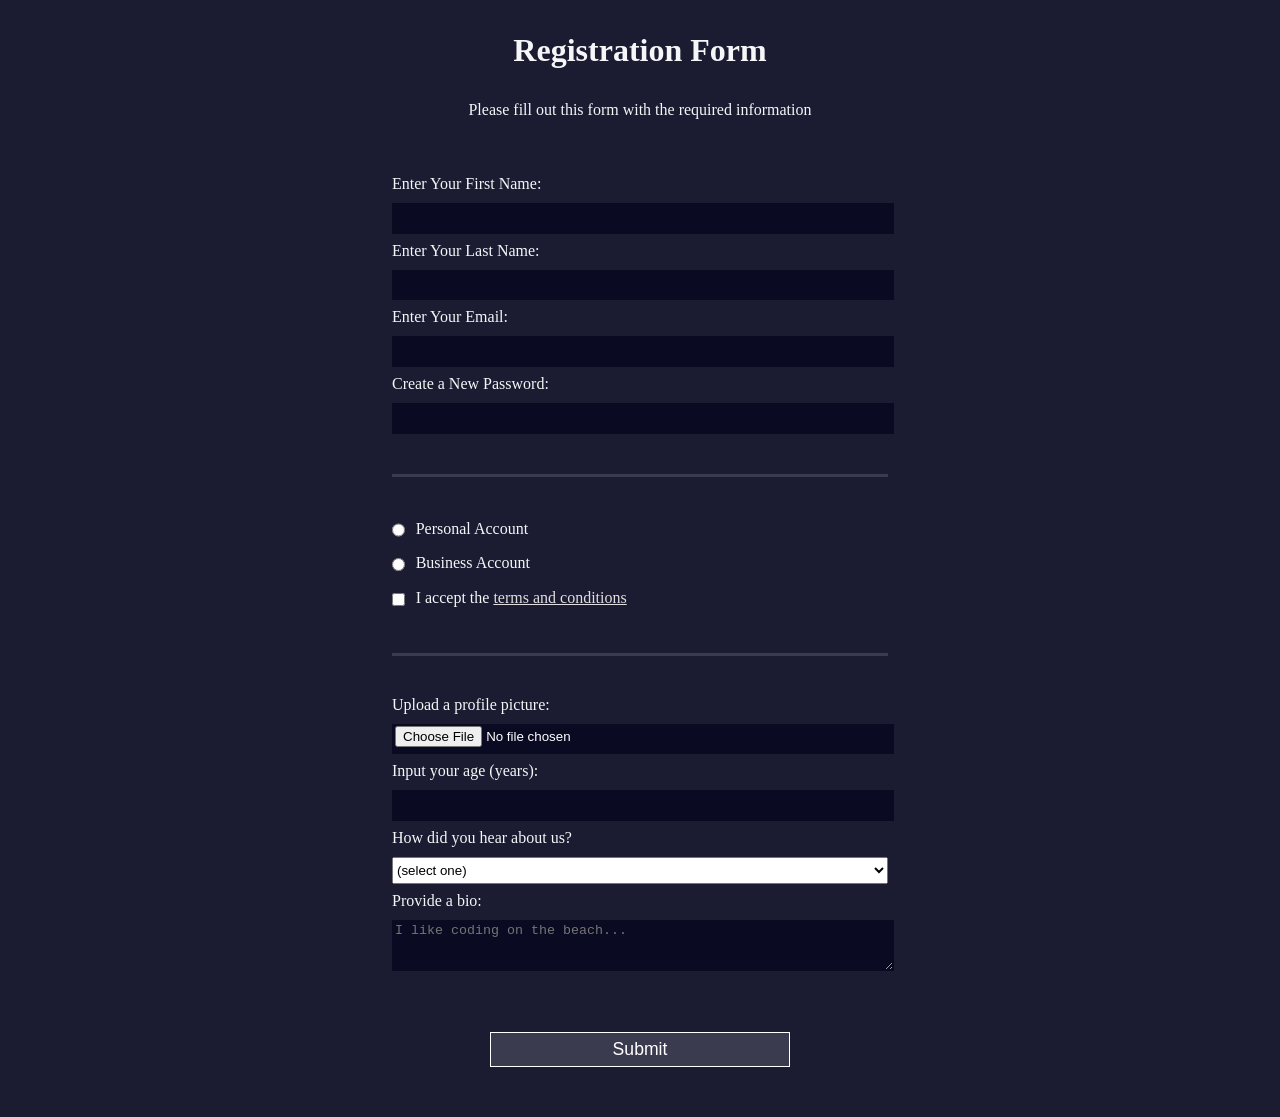
<file: 4.Learn-HTML-Forms-by-Building-a-Registration-Form/index.html>
<!DOCTYPE html>
<html lang="en">
  <head>
    <meta charset="UTF-8">
    <title>Registration Form</title>
    <link rel="stylesheet" href="styles.css" />
  </head>
  <body>
    <h1>Registration Form</h1>
    <p>Please fill out this form with the required information</p>
    <form method="post" action='https://register-demo.freecodecamp.org'>
      <fieldset>
        <label for="first-name">Enter Your First Name: <input id="first-name" name="first-name" type="text" required /></label>
        <label for="last-name">Enter Your Last Name: <input id="last-name" name="last-name" type="text" required /></label>
        <label for="email">Enter Your Email: <input id="email" name="email" type="email" required/></label>
        <label for="new-password">Create a New Password: <input id="new-password" name="new-password" type="password" pattern="[a-z0-5]{8,}" required/></label>
      </fieldset>
      <fieldset>
        <label for="personal-account"><input id="personal-account" type="radio" name="account-type" class="inline" /> Personal Account</label>
        <label for="business-account"><input id="business-account" type="radio" name="account-type" class="inline" /> Business Account</label>
        <label for="terms-and-conditions">
          <input id="terms-and-conditions" type="checkbox" required name="terms-and-conditions" class="inline" /> I accept the <a href="https://www.freecodecamp.org/news/terms-of-service/">terms and conditions</a>
        </label>
      </fieldset>
      <fieldset>
        <label for="profile-picture">Upload a profile picture: <input id="profile-picture" type="file" name="file" /></label>
        <label for="age">Input your age (years): <input id="age" type="number" name="age" min="13" max="120" /></label>
        <label for="referrer">How did you hear about us?
          <select id="referrer" name="referrer">
            <option value="">(select one)</option>
            <option value="1">freeCodeCamp News</option>
            <option value="2">freeCodeCamp YouTube Channel</option>
            <option value="3">freeCodeCamp Forum</option>
            <option value="4">Other</option>
          </select>
        </label>
        <label for="bio">Provide a bio:
          <textarea id="bio" name="bio" rows="3" cols="30" placeholder="I like coding on the beach..."></textarea>
        </label>
      </fieldset>
      <input type="submit" value="Submit" />
    </form>
  </body>
</html>
</file>
<file: 11.balance-sheet/styles.css>
span[class~="sr-only"] {
    border: 0 !important;
    clip: rect(1px, 1px, 1px, 1px) !important;
    clip-path: inset(50%) !important;
    -webkit-clip-path: inset(50%) !important;
    height: 1px !important;
    width: 1px !important;
    position: absolute !important;
    overflow: hidden !important;
    white-space: nowrap !important;
    padding: 0 !important;
    margin: -1px !important;
  }
  
  html {
    box-sizing: border-box;
  }
  
  body {
    font-family: sans-serif;
    color: #0a0a23;
  }
  
  h1 {
    max-width: 37.25rem;
    margin: 0 auto;
    padding: 1.5rem 1.25rem;
  }
  
  h1 .flex {
    display: flex;
    flex-direction: column-reverse;
    gap: 1rem;
  }
  
  h1 .flex span:first-of-type {
    font-size: 0.7em;
  }
  
  h1 .flex span:last-of-type {
    font-size: 1.2em;
  }
  
  section {
    max-width: 40rem;
    margin: 0 auto;
    border: 2px solid #d0d0d5;
  }
  
  #years {
    display: flex;
    justify-content: flex-end;
    position: sticky;
    top: 0;
    background: #0a0a23;
    color: #fff;
    z-index: 999;
    padding: 0.5rem calc(1.25rem + 2px) 0.5rem 0;
    margin: 0 -2px;
  }
  
  #years span[class] {
    font-weight: bold;
    width: 4.5rem;
    text-align: right;
  }
  
  .table-wrap {
    padding: 0 0.75rem 1.5rem 0.75rem;
  }
  
  table {
    border-collapse: collapse;
    border: 0;
    width: 100%;
    position: relative;
    margin-top: 3rem;
  }
  
  table caption {
    color: #356eaf;
    font-size: 1.3em;
    font-weight: normal;
    position: absolute;
    top: -2.25rem;
    left: 0.5rem;
  }
  
  tbody td {
    width: 100vw;
    min-width: 4rem;
    max-width: 4rem;
  }
  
  tbody th {
    width: calc(100% - 12rem);
  }
  
  tr[class="total"] {
    border-bottom: 4px double #0a0a23;
    font-weight: bold;
  }
  
  tr[class="total"] th {
    text-align: left;
    padding: 0.5rem 0 0.25rem 0.5rem;
  }
  
  tr.total td {
    text-align: right;
    padding: 0 0.25rem;
  }
  
  tr.total td:nth-of-type(3) {
    padding-right: 0.5rem;
  }
  
  tr.total:hover {
    background-color: #99c9ff;
  }
  
  td.current {
    font-style: italic;
  }
  
  tr.data {
    background-image: linear-gradient(to bottom, #dfdfe2 1.845rem, white 1.845rem);
  }
  
  tr.data th {
    text-align: left;
    padding-top: 0.3rem;
    padding-left: 0.5rem;
  }
  
  tr.data th .description {
    display: block;
    font-weight: normal;
    font-style: italic;
    padding: 1rem 0 0.75rem;
    margin-right: -13.5rem;
  }
  
  tr.data td {
    vertical-align: top;
    padding: 0.3rem 0.25rem 0;
    text-align: right;
  }
  tr.data td:last-of-type{
    padding-right:0.5rem;
  }
</file>
<file: 13.technical-documentation-page/styles.css>
*{
    margin:0;
    padding:0;
    box-sizing: border-box;
}
html,body{
    line-height: 1.5;
    font-family: 'Open Sans', Arial, sans-serif;
    width:100vw;
    height:100vh;
}
header{
font-size: 1.8em;
color:black;
display: block;
padding:10px 20px;
}
#navbar{
    height: 100vh;
    position: fixed;
    width:280px;
    border-right:solid;
    min-width: 200px;
   
}
p,li,a{
    font-size: 0.96em;
    color:#4d4e53;   
}
p{
    display: block;
    margin-left:2rem;
    margin-right: 1rem;    
}
li{
    margin-left:6rem;
}
.documentation-link{
   color:purple;
   font-size: 1.1em;
    cursor: pointer;
    outline: none;
}
.nav-link{
    text-decoration: none;
    display: block;
    padding:10px 30px;
    cursor: pointer;

}
.inside-list{
    margin-left:3rem;
}
a:nth-of-type(n){
    border-top:solid;

}
code{
    padding:15px;
    margin: 10px;
    border:1px solid black;
    background-color:#f7f7f7 ;
    border: none;
    display: block;
    border-radius: 5px;
    margin-left: 4rem;
}
#main-doc{
    position:absolute;
    margin-left: 310px;
    width:65%;
    padding: 20px;
    margin-bottom: 7.5rem;
    min-width:min-content;

}
@media (max-width: 1199px) and (min-width: 769px) {
    #navbar{
          width: 100%;
        }
    #main-doc{
          width: 100%;
        }
    }
</file>
<file: 14.CSS-Variables-by-Building-a-City-Skyline/styles.css>
:root {
    --building-color1: #aa80ff;
    --building-color2: #66cc99;
    --building-color3: #cc6699;
    --building-color4: #538cc6;
    --window-color1: #bb99ff;
    --window-color2: #8cd9b3;
    --window-color3: #d98cb3;
    --window-color4: #8cb3d9;
  }
  
  * {
    box-sizing: border-box;
  }
  
  body {
    height: 100vh;
    margin: 0;
    overflow: hidden;
  }
  
  .background-buildings, .foreground-buildings {
    width: 100%;
    height: 100%;
    display: flex;
    align-items: flex-end;
    justify-content: space-evenly;
    position: absolute;
    top: 0;
  }
  
  .building-wrap {
    display: flex;
    flex-direction: column;
    align-items: center;
  }
  
  .window-wrap {
    display: flex;
    align-items: center;
    justify-content: space-evenly;
  }
  
  .sky {
    background: radial-gradient(
        closest-corner circle at 15% 15%,
        #ffcf33,
        #ffcf33 20%,
        #ffff66 21%,
        #bbeeff 100%
      );
  }
  
  /* BACKGROUND BUILDINGS - "bb" stands for "background building" */
  .bb1 {
    width: 10%;
    height: 70%;
  }
  
  .bb1a {
    width: 70%;
  }
    
  .bb1b {
    width: 80%;
  }
    
  .bb1c {
    width: 90%;
  }
  
  .bb1d {
    width: 100%;
    height: 70%;
    background: linear-gradient(
        var(--building-color1) 50%,
        var(--window-color1)
      );
  }
  
  .bb1-window {
    height: 10%;
    background: linear-gradient(
        var(--building-color1),
        var(--window-color1)
      );
  }
  
  .bb2 {
    width: 10%;
    height: 50%;
  }
  
  .bb2a {
    border-bottom: 5vh solid var(--building-color2);
    border-left: 5vw solid transparent;
    border-right: 5vw solid transparent;
  }
  
  .bb2b {
    width: 100%;
    height: 100%;
    background: repeating-linear-gradient(
        var(--building-color2),
        var(--building-color2) 6%,
        var(--window-color2) 6%,
        var(--window-color2) 9%
      );
  }
  
  .bb3 {
    width: 10%;
    height: 55%;
    background: repeating-linear-gradient(
        90deg,
        var(--building-color3),
        var(--building-color3),
        var(--window-color3) 15%
      );
  }
  
  .bb4 {
    width: 11%;
    height: 58%;
  }
  
  .bb4a {
    width: 3%;
    height: 10%;
    background-color: var(--building-color4);
  }
  
  .bb4b {
    width: 80%;
    height: 5%;
    background-color: var(--building-color4);
  }
    
  .bb4c {
    width: 100%;
    height: 85%;
    background-color: var(--building-color4);
  }
  
  .bb4-window {
    width: 18%;
    height: 90%;
    background-color: var(--window-color4);
  }
  
  /* FOREGROUND BUILDINGS - "fb" stands for "foreground building" */
  .fb1 {
    width: 10%;
    height: 60%;
  }
  
  .fb1a {
    border-bottom: 7vh solid var(--building-color4);
    border-left: 2vw solid transparent;
    border-right: 2vw solid transparent;
  }
  
  .fb1b {
    width: 60%;
    height: 10%;
    background-color: var(--building-color4);
  }
    
  .fb1c {
    width: 100%;
    height: 80%;
    background: repeating-linear-gradient(
        90deg,
        var(--building-color4),
        var(--building-color4) 10%,
        transparent 10%,
        transparent 15%
      ),
      repeating-linear-gradient(
        var(--building-color4),
        var(--building-color4) 10%,
        var(--window-color4) 10%,
        var(--window-color4) 90%
      );
  }
  
  .fb2 {
    width: 10%;
    height: 40%;
  }
  
  .fb2a {
    width: 100%;
    border-bottom: 10vh solid var(--building-color3);
    border-left: 1vw solid transparent;
    border-right: 1vw solid transparent;
  }
  
  .fb2b {
    width: 100%;
    height: 75%;
    background-color: var(--building-color3);
  }
  
  .fb2-window {
    width: 22%;
    height: 100%;
    background-color: var(--window-color3);
  }
  
  .fb3 {
    width: 10%;
    height: 35%;
  }
    
  .fb3a {
    width: 80%;
    height: 15%;
    background-color: var(--building-color1);
  }
    
  .fb3b {
    width: 100%;
    height: 35%;
    background-color: var(--building-color1);
  }
  
  .fb3-window {
    width: 25%;
    height: 80%;
    background-color: var(--window-color1);
  }
  
  .fb4 {
    width: 8%;
    height: 45%;
    position: relative;
    left: 10%;
  }
  
  .fb4a {
    border-top: 5vh solid transparent;
    border-left: 8vw solid var(--building-color1);
  }
  
  .fb4b {
    width: 100%;
    height: 89%;
    background-color: var(--building-color1);
    display: flex;
    flex-wrap: wrap;
  }
  
  .fb4-window {
    width: 30%;
    height: 10%;
    border-radius: 50%;
    background-color: var(--window-color1);
    margin: 10%;
  }
  
  .fb5 {
    width: 10%;
    height: 33%;
    position: relative;
    right: 10%;
    background: repeating-linear-gradient(
        var(--building-color2),
        var(--building-color2) 5%,
        transparent 5%,
        transparent 10%
      ),
      repeating-linear-gradient(
        90deg,
        var(--building-color2),
        var(--building-color2) 12%,
        var(--window-color2) 12%,
        var(--window-color2) 44%
      );
  }
  
  .fb6 {
    width: 9%;
    height: 38%;
    background: repeating-linear-gradient(
        90deg,
        var(--building-color3),
        var(--building-color3) 10%,
        transparent 10%,
        transparent 30%
      ),
      repeating-linear-gradient(
        var(--building-color3),
        var(--building-color3) 10%,
        var(--window-color3) 10%,
        var(--window-color3) 30%
      );
  }
  
  @media (max-width: 1000px) {
    :root {
        --building-color1: #000;
        --building-color2: #000;
        --building-color3: #000;
        --building-color4: #000;
        --window-color1: #777;
        --window-color2: #777;
        --window-color3: #777;
        --window-color4: #777;
      }
      .sky {
        background: radial-gradient(
            closest-corner circle at 15% 15%,
            #ccc,
            #ccc 20%,
            #445 21%,
            #223 100%
          );
      }
    }
</file>
<file: 17.CSS-animation-by-building-a-Ferris-Wheel/styles.css>
.wheel {
    border: 2px solid black;
    border-radius: 50%;
    margin-left: 50px;
    position: absolute;
    height: 55vw;
    width: 55vw;
    max-width: 500px;
    max-height: 500px;
    animation-name: wheel;
    animation-duration: 10s;
    animation-iteration-count: infinite;
    animation-timing-function: linear;
  }
  
  .line {
    background-color: black;
    width: 50%;
    height: 2px;
    position: absolute;
    top: 50%;
    left: 50%;
    transform-origin: 0% 0%;
  }
  
  .line:nth-of-type(2) {
    transform: rotate(60deg);
  }
  .line:nth-of-type(3) {
    transform: rotate(120deg);
  }
  .line:nth-of-type(4) {
    transform: rotate(180deg);
  }
  .line:nth-of-type(5) {
    transform: rotate(240deg);
  }
  .line:nth-of-type(6) {
    transform: rotate(300deg);
  }
  
  .cabin {
    background-color: red;
    width: 20%;
    height: 20%;
    position: absolute;
    border: 2px solid;
    transform-origin: 50% 0%;
    animation: cabins 10s ease-in-out infinite;
  }
  
  .cabin:nth-of-type(1) {
    right: -8.5%;
    top: 50%;
  }
  .cabin:nth-of-type(2) {
    right: 17%;
    top: 93.5%;
  }
  .cabin:nth-of-type(3) {
    right: 67%;
    top: 93.5%;
  }
  .cabin:nth-of-type(4) {
    left: -8.5%;
    top: 50%;
  }
  .cabin:nth-of-type(5) {
    left: 17%;
    top: 7%;
  }
  .cabin:nth-of-type(6) {
    right: 17%;
    top: 7%;
  }
  
  @keyframes wheel {
     0% {
       transform: rotate(0deg);
     }
     100% {
       transform: rotate(360deg);
     }
  }
  @keyframes cabins {
    0% {
      transform: rotate(0deg);
    }
    25% {
      background-color: yellow;
    }
    50% {
      background-color: purple;
    }
    75%{
      background-color:yellow;
    }
    100% {
      transform: rotate(-360deg);
    }
  }
</file>
<file: 18.CSS-transforms-by-building-a-penguin/styles.css>
:root {
    --penguin-face: white;
    --penguin-picorna: orange;
    --penguin-skin: gray;
  }
  
  body {
    background: linear-gradient(45deg, rgb(118, 201, 255), rgb(247, 255, 222));
    margin: 0;
    padding: 0;
    width: 100%;
    height: 100vh;
    overflow: hidden;
  }
  
  .left-mountain {
    width: 300px;
    height: 300px;
    background: linear-gradient(rgb(203, 241, 228), rgb(80, 183, 255));
    position: absolute;
    transform: skew(0deg, 44deg);
    z-index: 2;
    margin-top: 100px;
  }
  
  .back-mountain {
    width: 300px;
    height: 300px;
    background: linear-gradient(rgb(203, 241, 228), rgb(47, 170, 255));
    position: absolute;
    z-index: 1;
    transform: rotate(45deg);
    left: 110px;
    top: 225px;
  }
  
  .sun {
    width: 200px;
    height: 200px;
    background-color: yellow;
    position: absolute;
    border-radius: 50%;
    top: -75px;
    right: -75px;
  }
  
  .penguin {
    width: 300px;
    height: 300px;
    margin: auto;
    margin-top: 75px;
    z-index: 4;
    position: relative;
    transition: transform 1s ease-in-out 0ms;
  }
  
  .penguin * {
    position: absolute;
  }
  
  .penguin:active {
    transform: scale(1.5);
    cursor: not-allowed;
  }
  
  .penguin-head {
    width: 50%;
    height: 45%;
    background: linear-gradient(
      45deg,
      var(--penguin-skin),
      rgb(239, 240, 228)
    );
    border-radius: 70% 70% 65% 65%;
    top: 10%;
    left: 25%;
    z-index: 1;
  }
  
  .face {
    width: 60%;
    height: 70%;
    background-color: var(--penguin-face);
    border-radius: 70% 70% 60% 60%;
    top: 15%;
  }
  
  .face.left {
    left: 5%;
  }
  
  .face.right {
    right: 5%;
  }
  
  .chin {
    width: 90%;
    height: 70%;
    background-color: var(--penguin-face);
    top: 25%;
    left: 5%;
    border-radius: 70% 70% 100% 100%;
  }
  
  .eye {
    width: 15%;
    height: 17%;
    background-color: black;
    top: 45%;
    border-radius: 50%;
  }
  
  .eye.left {
    left: 25%;
  }
  
  .eye.right {
    right: 25%;
  }
  
  .eye-lid {
    width: 150%;
    height: 100%;
    background-color: var(--penguin-face);
    top: 25%;
    left: -23%;
    border-radius: 50%;
  }
  
  .blush {
    width: 15%;
    height: 10%;
    background-color: pink;
    top: 65%;
    border-radius: 50%;
  }
  
  .blush.left {
    left: 15%;
  }
  
  .blush.right {
    right: 15%;
  }
  
  .beak {
    height: 10%;
    background-color: var(--penguin-picorna);
    border-radius: 50%;
  }
  
  .beak.top {
    width: 20%;
    top: 60%;
    left: 40%;
  }
  
  .beak.bottom {
    width: 16%;
    top: 65%;
    left: 42%;
  }
  
  .shirt {
    font: bold 25px Helvetica, sans-serif;
    top: 165px;
    left: 127.5px;
    z-index: 1;
    color: #6a6969;
  }
  
  .shirt div {
    font-weight: initial;
    top: 22.5px;
    left: 12px;
  }
  
  .penguin-body {
    width: 53%;
    height: 45%;
    background: linear-gradient(
      45deg,
      rgb(134, 133, 133) 0%,
      rgb(234, 231, 231) 25%,
      white 67%
    );
    border-radius: 80% 80% 100% 100%;
    top: 40%;
    left: 23.5%;
  }
  
  .penguin-body::before {
    content: "";
    position: absolute;
    width: 50%;
    height: 45%;
    background-color: var(--penguin-skin);
    top: 10%;
    left: 25%;
    border-radius: 0% 0% 100% 100%;
    opacity: 70%;
  }
  
  .arm {
    width: 30%;
    height: 60%;
    background: linear-gradient(
      90deg,
      var(--penguin-skin),
      rgb(209, 210, 199)
    );
    border-radius: 30% 30% 30% 120%;
    z-index: -1;
  }
  
  .arm.left {
    top: 35%;
    left: 5%;
    transform-origin: top left; 
    transform: rotate(130deg) scaleX(-1);
    animation: 3s linear infinite wave;
  }
  
  .arm.right {
    top: 0%;
    right: -5%;
    transform: rotate(-45deg);
  }
  
  @keyframes wave {
    10% {
      transform: rotate(110deg) scaleX(-1);
    }
    20% {
      transform: rotate(130deg) scaleX(-1);
    }
    30% {
      transform: rotate(110deg) scaleX(-1);
    }
    40% {
      transform: rotate(130deg) scaleX(-1);
    }
  }
  
  .foot {
    width:  15%;
    height: 30%;
    background-color: var(--penguin-picorna);
    top: 85%;
    border-radius: 50%;
    z-index: -1;
  }
  
  .foot.left {
    left: 25%;
    transform: rotate(80deg);
  }
  
  .foot.right {
    right: 25%;
    transform: rotate(-80deg);
  }
  .ground {
    width: 100vw;
    height: calc(100vh - 300px);
    background: linear-gradient(90deg, rgb(88, 175, 236), rgb(182, 255, 255));
    z-index: 3;
    position: absolute;
    margin-top: -58px;
  }
</file>
<file: 19.Learn-Intermediate-CSS-by-Building-a-Picasso-Painting/styles.css>
body {
    background-color: rgb(184, 132, 46);
  }
  
  #back-wall {
    background-color: #8B4513;
    width: 100%;
    height: 60%;
    position: absolute;
    top: 0;
    left: 0;
    z-index: -1;
  }
  
  #offwhite-character {
    width: 300px;
    height: 550px;
    background-color: GhostWhite;
    position: absolute;
    top: 20%;
    left: 17.5%;
  }
  
  #white-hat {
    width: 0;
    height: 0;
    border-style: solid;
    border-width: 0 120px 140px 180px;
    border-top-color: transparent;
    border-right-color: transparent;
    border-bottom-color: GhostWhite;
    border-left-color: transparent;
    position: absolute;
    top: -140px;
    left: 0;
  }
  
  #black-mask {
    width: 100%;
    height: 50px;
    background-color: rgb(45, 31, 19);
    position: absolute;
    top: 0;
    left: 0;
    z-index: 1;
  }
  
  #gray-instrument {
    width: 15%;
    height: 40%;
    background-color: rgb(167, 162, 117);
    position: absolute;
    top: 50px;
    left: 125px;
    z-index: 1;
  }
  
  .black-dot {
    width: 10px;
    height: 10px;
    background-color: rgb(45, 31, 19);
    border-radius: 50%;
    display: block;
    margin: auto;
    margin-top: 65%;
  }
  
  #tan-table {
    width: 450px;
    height: 140px;
    background-color: #D2691E;
    position: absolute;
    top: 275px;
    left: 15px;
    z-index: 1;
  }
  
  #black-character {
    width: 300px;
    height: 500px;
    background-color: rgb(45, 31, 19);
    position: absolute;
    top: 30%;
    left: 59%;
  }
  
  #black-hat {
    width: 0;
    height: 0;
    border-style: solid;
    border-width: 150px 0 0 300px;
    border-top-color: transparent;
    border-right-color: transparent;
    border-bottom-color: transparent;
    border-left-color: rgb(45, 31, 19);
    position: absolute;
    top: -150px;
    left: 0;
  }
  
  #gray-mask {
    width: 150px;
    height: 150px;
    background-color: rgb(167, 162, 117);
    position: absolute;
    top: -10px;
    left: 70px;
  }
  
  #white-paper {
    width: 400px;
    height: 100px;
    background-color: GhostWhite;
    position: absolute;
    top: 250px;
    left: -150px;
    z-index: 1;
  }
  
  .fa-music {
    display: inline-block;
    margin-top: 8%;
    margin-left: 13%;
  }
  
  .blue {
    background-color: #1E90FF;
  }
  
  #blue-left {
    width: 500px;
    height: 300px;
    position: absolute;
    top: 20%;
    left: 20%;
  }
  
  #blue-right {
    width: 400px;
    height: 300px;
    position: absolute;
    top: 50%;
    left: 40%;
  }
  
  #orange-character {
    width: 250px;
    height: 550px;
    background-color: rgb(240, 78, 42);
    position: absolute;
    top: 25%;
    left: 40%;
  }
  
  #black-round-hat {
    width: 180px;
    height: 150px;
    background-color: rgb(45, 31, 19);
    border-radius: 50%;
    position: absolute;
    top: -100px;
    left: 5px;
    z-index: -1;
  }
  
  #eyes-div {
    width: 180px;
    height: 50px;
    position: absolute;
    top: -40px;
    left: 20px;
    z-index: 3;
  }
  
  #triangles {
    width: 250px;
    height: 550px;
  }
  
  .triangle {
    width: 0;
    height: 0;
    border-style: solid;
    border-width: 42px 45px 45px 0;
    border-top-color: transparent;
    border-right-color: Gold; /* yellow */
    border-bottom-color: transparent;
    border-left-color: transparent;
    display: inline-block;
  }
  
  #guitar {
    width: 100%;
    height: 100px;
    position: absolute;
    top: 120px;
    left: 0px;
    z-index: 3;
  }
  
  .guitar {
    width: 150px;
    height: 120px;
    background-color: Goldenrod;
    border-radius: 50%;
  }
  
  #guitar-left {
    position: absolute;
    left: 0px;
  }
  
  #guitar-right {
    position: absolute;
    left: 100px;
  }
  
  .fa-bars {
    display: block;
    margin-top: 30%;
    margin-left: 40%;
  }
  
  #guitar-neck {
    width: 200px;
    height: 30px;
    background-color: #D2691E;
    position: absolute;
    top: 45px;
    left: 200px;
    z-index: 3;
  }
  
  .eyes {
    width: 35px;
    height: 20px;
    background-color: #8B4513;
    border-radius: 20px 50%;
  }
  
  .right {
    position: absolute;
    top: 15px;
    right: 30px;
  }
  
  .left {
    position: absolute;
    top: 15px;
    left: 30px;
  }
  
  .fas{
    font-size:30px;
  }
</file>
<file: 3.Learn-CSS-Colors-by-Building-a-Set-of-Colored-Markers/styles.css>
h1 {
    text-align: center;
  }
  
  .container {
    background-color: rgb(255, 255, 255);
    padding: 10px 0;
  }
  
  .marker {
    width: 200px;
    height: 25px;
    margin: 10px auto;
  }
  
  .cap {
    width: 60px;
    height: 25px;
  }
  
  .sleeve {
    width: 110px;
    height: 25px;
    background-color: rgba(255, 255, 255, 0.5);
    border-left: 10px double rgba(0, 0, 0, 0.75);
  }
  
  .cap, .sleeve {
    display: inline-block;
  }
  
  .red {
    background: linear-gradient(rgb(122, 74, 14), rgb(245, 62, 113), rgb(162, 27, 27));
    box-shadow: 0 0 20px 0 rgba(83, 14, 14, 0.8);
  }
  
  .green {
    background: linear-gradient(#55680D, #71F53E, #116C31);
    box-shadow: 0 0 20px 0 #3B7E20CC;
  }
  .blue {
    background: linear-gradient(hsl(186, 76%, 16%), hsl(223, 90%, 60%), hsl(240, 56%, 42%));
    box-shadow: 0 0 20px 0 hsl(223,59%,31%,0.8);
  }
</file>
<file: 4.Learn-HTML-Forms-by-Building-a-Registration-Form/styles.css>
body {
    width: 100%;
    height: 100vh;
    margin: 0;
    background-color: #1b1b32;
    color: #f5f6f7;
    font-family: Tahoma;
    font-size: 16px;
  }
  
  h1, p {
    margin: 1em auto;
    text-align: center;
  }
  
  form {
    width: 60vw;
    max-width: 500px;
    min-width: 300px;
    margin: 0 auto;
    padding-bottom: 2em;
  }
  
  fieldset {
    border: none;
    padding: 2rem 0;
    border-bottom: 3px solid #3b3b4f;
  }
  
  fieldset:last-of-type {
    border-bottom: none;
  }
  
  label {
    display: block;
    margin: 0.5rem 0;
    font-size: inherit;
  }
  
  input,
  textarea,
  select {
    margin: 10px 0 0 0;
    width: 100%;
    min-height: 2em;
  }
  
  input, textarea {
    background-color: #0a0a23;
    border: 1px solid #0a0a23;
    color: #ffffff;
  }
  
  .inline {
    width: unset;
    margin: 0 0.5em 0 0;
    vertical-align: middle;
  }
  
  input[type="submit"] {
    display: block;
    width: 60%;
    margin: 1em auto;
    height: 2em;
    font-size: 1.1rem;
    background-color: #3b3b4f;
    border-color: white;
    min-width: 300px;
  }
  
  input[type="file"] {
    padding: 1px 2px;
  }
  a{
    color:#dfdfe2;
  }
</file>
